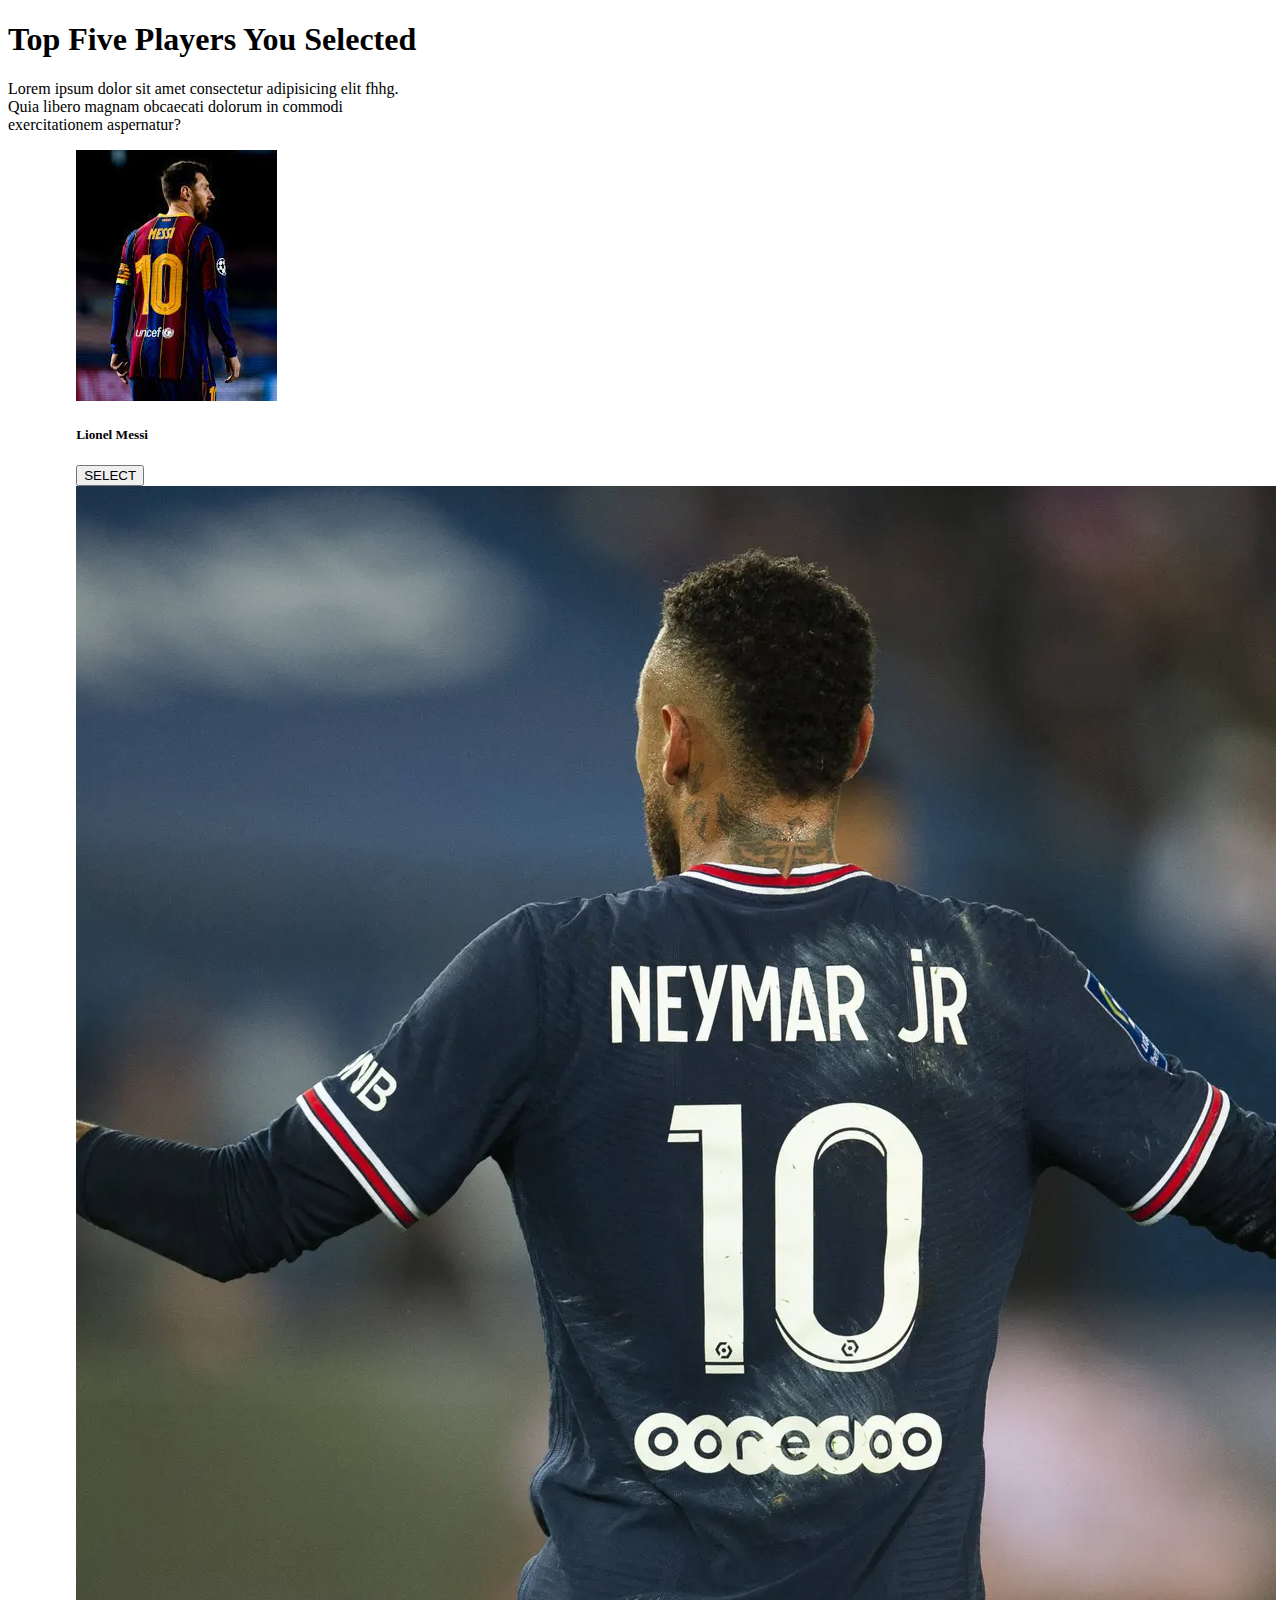
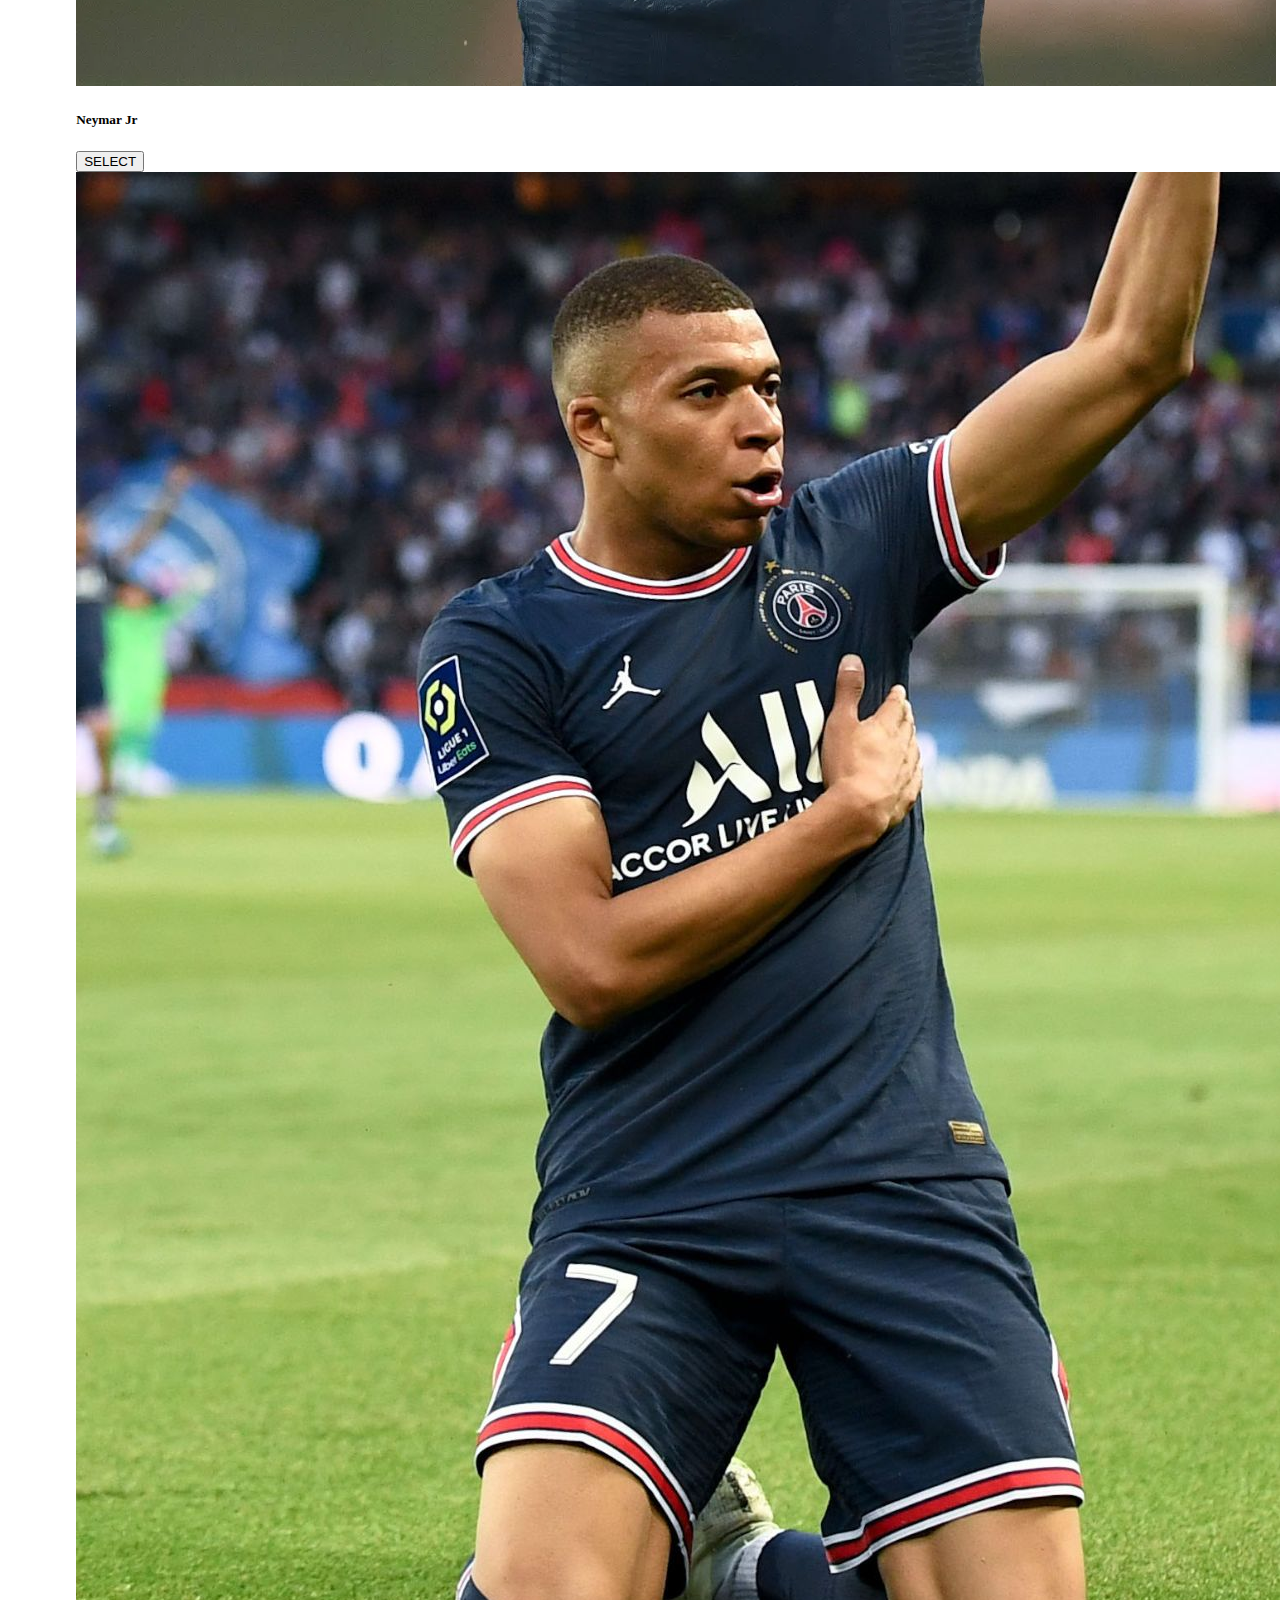
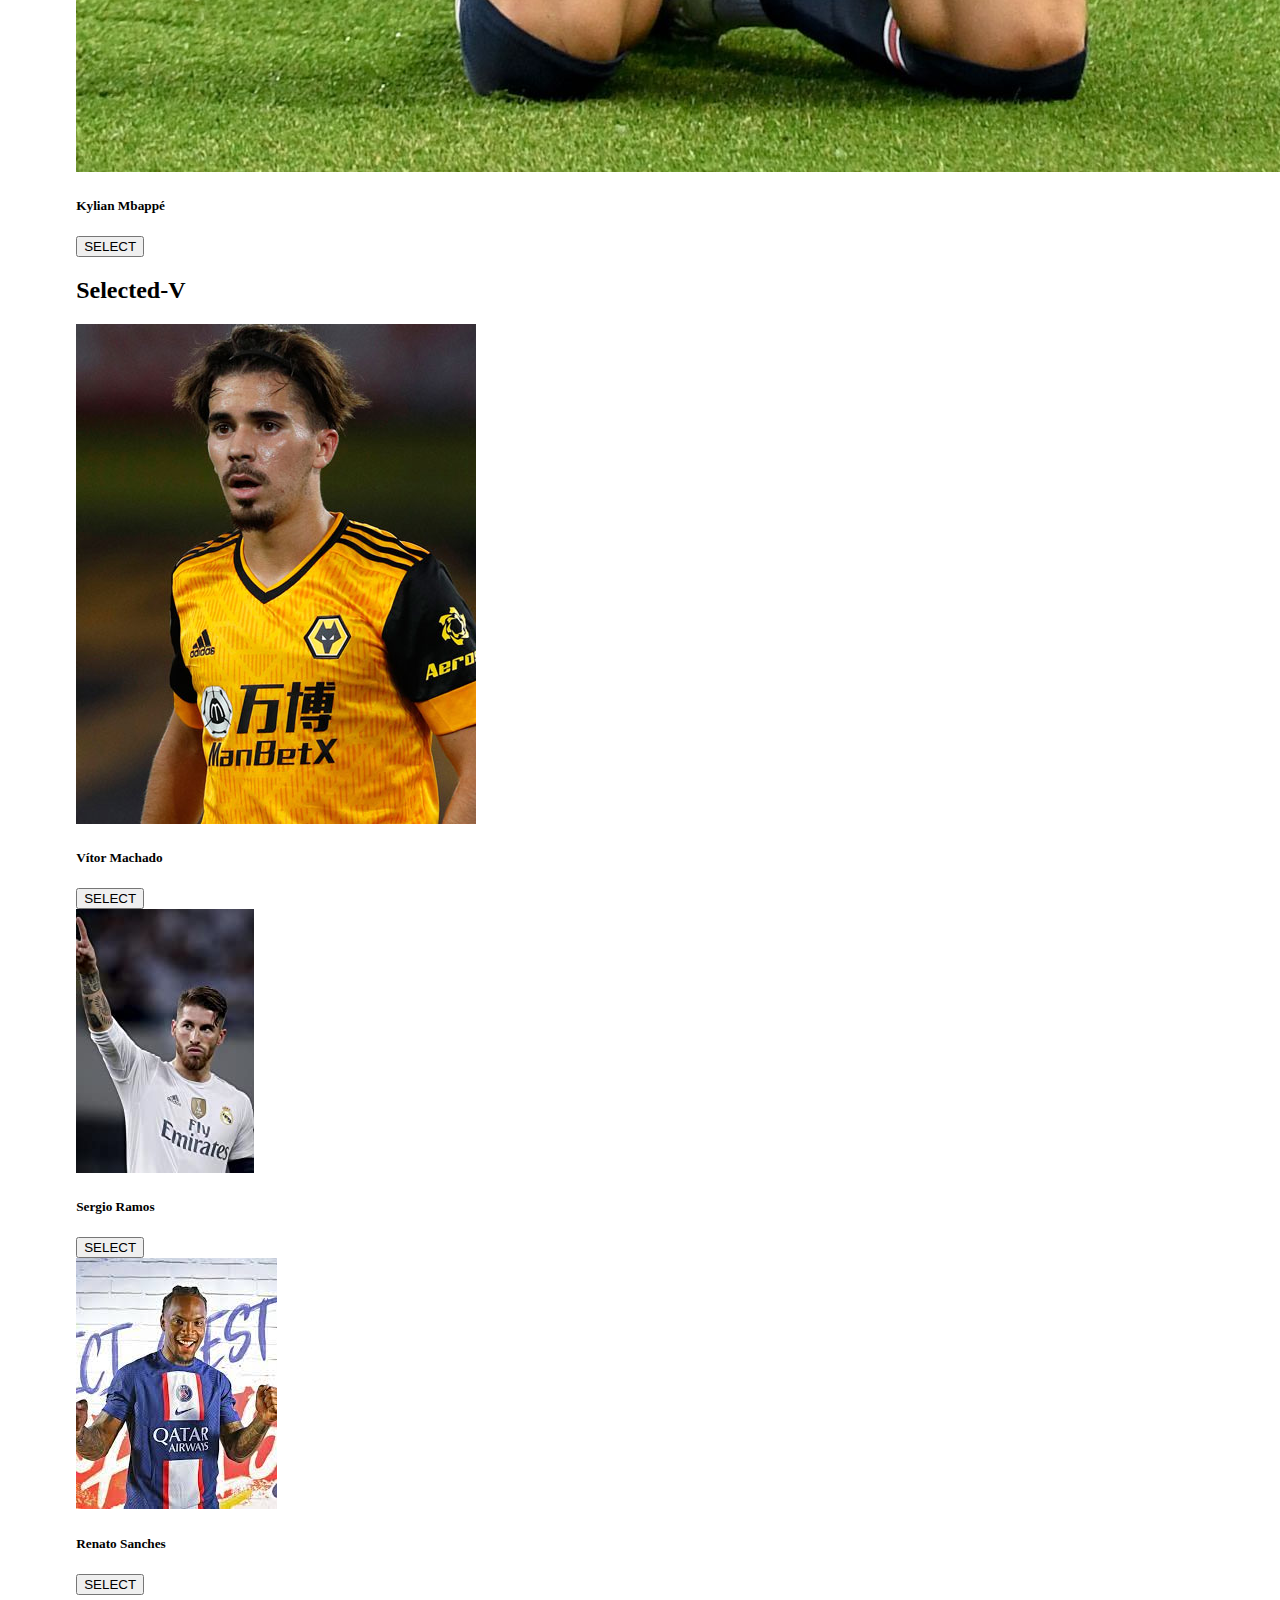
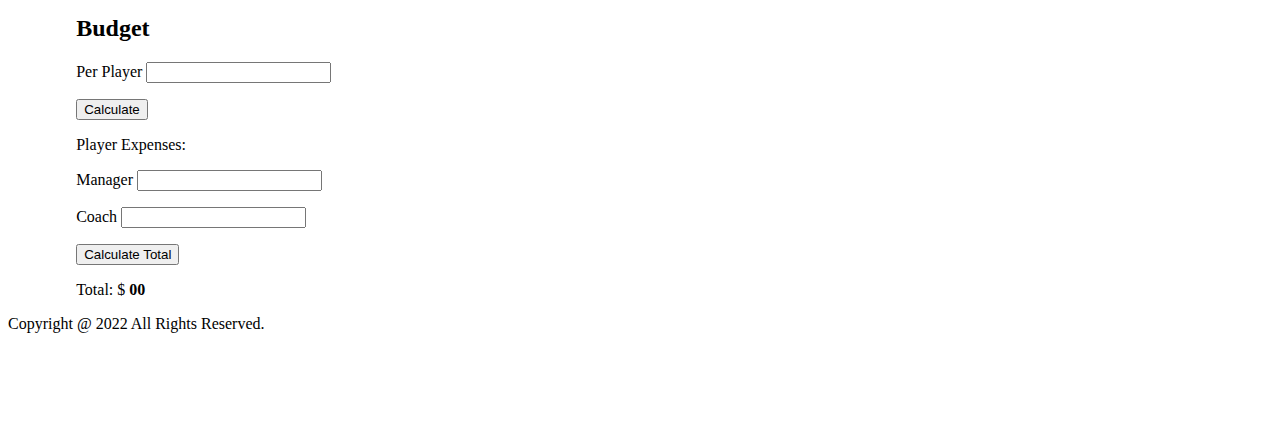
<file: select-best-five/index.html>
<!DOCTYPE html>
<html lang="en">
  <head>
    <meta charset="UTF-8" />
    <meta http-equiv="X-UA-Compatible" content="IE=edge" />
    <meta name="viewport" content="width=device-width, initial-scale=1.0" />
    <title>Select_Best_Five</title>
    <link rel="stylesheet" href="style/style.css" />
    <link
      href="https://cdn.jsdelivr.net/npm/bootstrap@5.2.0/dist/css/bootstrap.min.css"
      rel="stylesheet"
      integrity="sha384-gH2yIJqKdNHPEq0n4Mqa/HGKIhSkIHeL5AyhkYV8i59U5AR6csBvApHHNl/vI1Bx"
      crossorigin="anonymous"
    />
  </head>
  <body>
    <!-- header start -->
    <header class="text-center bg-dark">
      <div>
        <h1 class="text-info fw-bold font-monospace pt-lg-5 text-warning">
          Top Five Players You Selected
        </h1>
        <p class="mt-4 text-light pb-lg-5">
          Lorem ipsum dolor sit amet consectetur adipisicing elit fhhg. <br />
          Quia libero magnam obcaecati dolorum in commodi <br />
          exercitationem aspernatur?
        </p>
      </div>
    </header>
    <!-- header end -->
    <main>
      <!-- --------------------section 1-------------------- -->

      <section class="section pb-3">
        <div class="row mx-2">
          <!-- left side -->
          <!-- data 1 -->
          <div class="card col bg-dark" style="width: 18rem">
            <img src="images/messi.jpg" class="card-img-top" alt="..." />
            <div class="card-body">
              <h5
                id="titleData1"
                class="card-title text-center text-white my-3"
              >
                Lionel Messi
              </h5>
              <div class="text-center">
                <button id="buttonData1" class="btn btn-primary px-xl-5">
                  SELECT
                </button>
              </div>
            </div>
          </div>
          <!-- data 2 -->
          <div class="card col bg-dark" style="width: 18rem">
            <img src="images/neymar.jpg" class="card-img-top" alt="..." />
            <div class="card-body">
              <h5
                id="titleData2"
                class="card-title text-center text-white my-3"
              >
                Neymar Jr
              </h5>
              <div class="text-center">
                <button id="buttonData2" class="btn btn-primary px-xl-5">
                  SELECT
                </button>
              </div>
            </div>
          </div>
          <!-- data 3 -->
          <div class="card col bg-dark" style="width: 18rem">
            <img src="images/mbappe.jpg" class="card-img-top" alt="..." />
            <div class="card-body">
              <h5
                id="titleData3"
                class="card-title text-center text-white my-3"
              >
                Kylian Mbappé
              </h5>
              <div class="text-center">
                <button id="buttonData3" class="btn btn-primary px-xl-5">
                  SELECT
                </button>
              </div>
            </div>
          </div>
          <!-- right side -->
          <div class="card col text-white bg-dark" style="width: 18rem">
            <h2 class="text-center pt-4 pb-5">Selected-V</h2>
            <ol id="selectedParent"></ol>
          </div>
        </div>
      </section>

      <!-- --------------------section 2-------------------- -->
      <section class="section">
        <div class="row mx-2 pb-3">
          <!-- left side -->
          <!-- data 4 -->
          <div class="card col bg-dark" style="width: 18rem">
            <img src="images/vigo4.jpg" class="card-img-top" alt="..." />
            <div class="card-body">
              <h5
                id="titleData4"
                class="card-title text-center text-white my-3"
              >
                Vítor Machado
              </h5>
              <div class="text-center">
                <button id="buttonData4" class="btn btn-primary px-xl-5">
                  SELECT
                </button>
              </div>
            </div>
          </div>
          <!-- data 5 -->
          <div class="card col bg-dark" style="width: 18rem">
            <img src="images/ramos5.jpg" class="card-img-top" alt="..." />
            <div class="card-body">
              <h5
                id="titleData5"
                class="card-title text-center text-white my-3"
              >
                Sergio Ramos
              </h5>
              <div class="text-center">
                <button id="buttonData5" class="btn btn-primary px-xl-5">
                  SELECT
                </button>
              </div>
            </div>
          </div>
          <!-- data 6 -->
          <div class="card col bg-dark" style="width: 18rem">
            <img src="images/sanches6.jpg" class="card-img-top" alt="..." />
            <div class="card-body">
              <h5
                id="titleData6"
                class="card-title text-center text-white my-3"
              >
                Renato Sanches
              </h5>
              <div class="text-center">
                <button id="buttonData6" class="btn btn-primary px-xl-5">
                  SELECT
                </button>
              </div>
            </div>
          </div>
          <!-- right side -->
          <div class="card col text-white bg-dark" style="width: 18rem">
            <h2 class="text-center pt-4 pb-2">Budget</h2>
            <div>
              <p>Per Player <input type="text" id="perPlayer" /></p>
              <button id="calculateButton" class="btn btn-primary px-xl-5">
                Calculate
              </button>
            </div>
            <div>
              <p>
                <span>Player Expenses: </span>
                <span id="playerExpense" style="font-weight: bold"></span>
              </p>
              <p>Manager <input id="managerCost" type="text" /></p>
              <p>Coach <input id="coachCost" type="text" /></p>
              <button id="calculateTotal" class="btn btn-primary px-xl-5">
                Calculate Total
              </button>
              <div class="d-flex">
                <p>
                  Total: $
                  <span id="finalTotal" style="font-weight: bold">00</span>
                </p>
              </div>
            </div>
          </div>
        </div>
      </section>
    </main>
    <script src="js/main.js"></script>
  </body>
  <footer id="footer" class="text-center bg-dark text-white pt-3">
    <p>Copyright @ 2022 All Rights Reserved.</p>
  </footer>
</html>
</file>
<file: select-best-five/style/style.css>
.section {
  width: 90%;
  margin-left: 5%;
}

#footer {
  height: 100px;
}

.card.col.bg-dark {
  margin: 0 5px;
}
</file>
